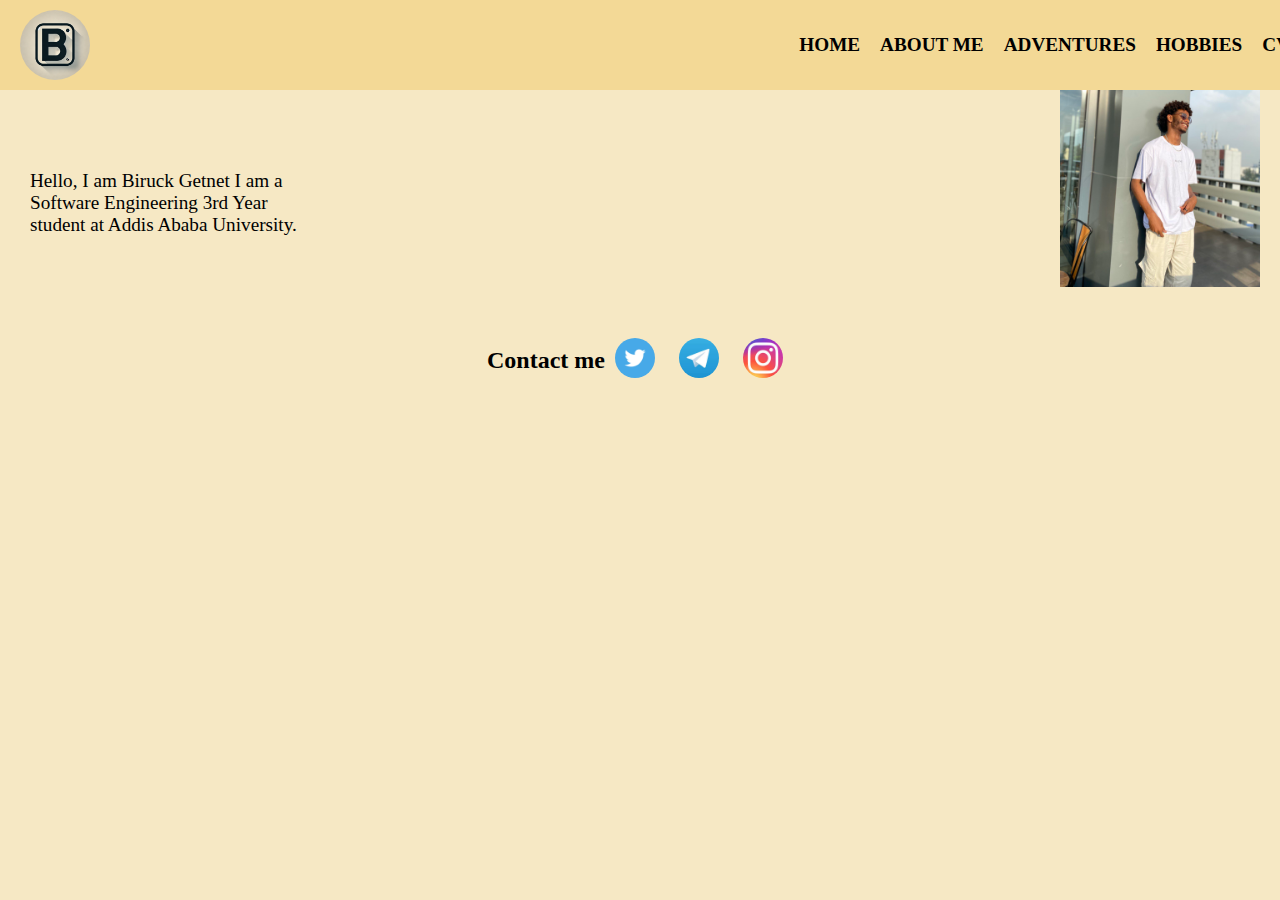
<file: index.html>
<!DOCTYPE html>
<html lang="en">
<head>
    <meta charset="UTF-8">
    <meta name="viewport" content="width=device-width, initial-scale=1.0">
    <title>Redirecting...</title>
    <meta http-equiv="refresh" content="0; url=./src/home.html">
</head>
<body>
   <p>If you are not redirected automatically,<a href="/src/home.html">Click Here</a></p> 
</body>
</html>
</file>
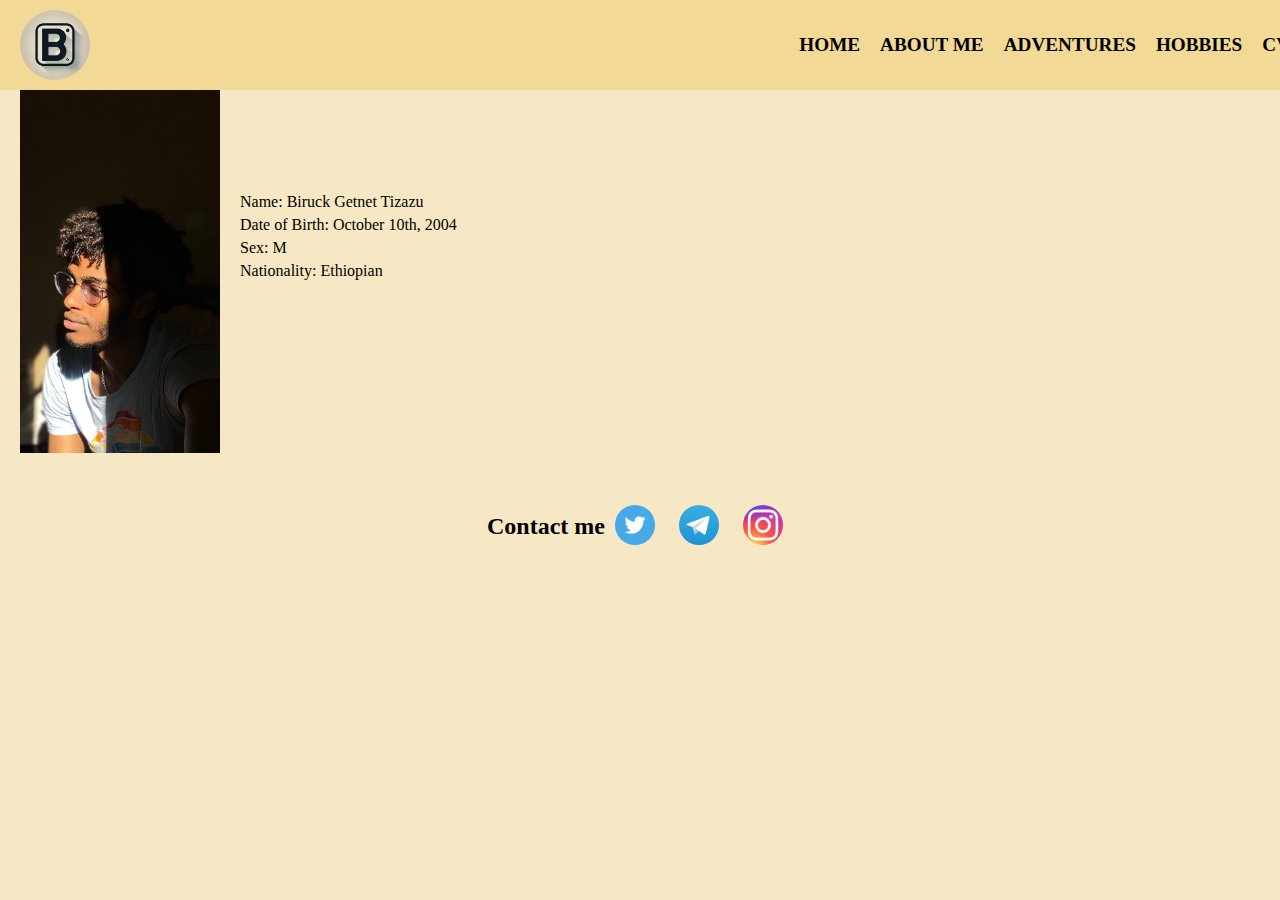
<file: src/about.html>
</html>
<!DOCTYPE html>
<html lang="en">
<head>
    <meta charset="UTF-8">
    <meta name="viewport" content="width=device-width, initial-scale=1.0">
    <title>Hobbies</title>
    <link rel="stylesheet" href="styles.css">
</head>
<body>

    <!-- Header -->
    <header>
        <img src="logo.jpg" alt="Logo" class="circular-logo">

        <b>   <nav>
            <ul>
              <li><a href="home.html">HOME</a></li>
                <li><a href="about.html">ABOUT ME</a></li>
                <li><a href="adventure.html">ADVENTURES</a></li>
                <li><a href="hobbies.html">HOBBIES</a></li>
                <li><a href="cv.html">CV</a></li>
            </ul>
        </nav>  </b>
    </header>
    <div class="about-container">
        <!-- Profile image -->
        <img src="kb2.jpg" alt="Profile Picture" class="about-image">
        
        <!-- Information section -->
        <div class="about-text">
            <p><span>Name:</span> Biruck Getnet Tizazu</p>
            <p><span>Date of Birth:</span> October 10th, 2004</p>
            <p><span>Sex:</span> M</p>
            <p><span>Nationality:</span> Ethiopian</p>
        </div>
    </div> 

   <!-- Footer -->
   <footer>
    <div class="footer-content">
        <h2>Contact me</h2>
        <div class="social-links">
            <a href="https://twitter.com" target="_blank"><img src="twit.png" alt="Twitter"></a>
            <a href="https://telegram.org" target="_blank"><img src="tg.jpg" alt="Telegram"></a>
            <a href="https://instagram.com" target="_blank"><img src="ig.jpg" alt="Instagram"></a>
        </div>
    </div>
</footer>

</body>
</html>
</file>
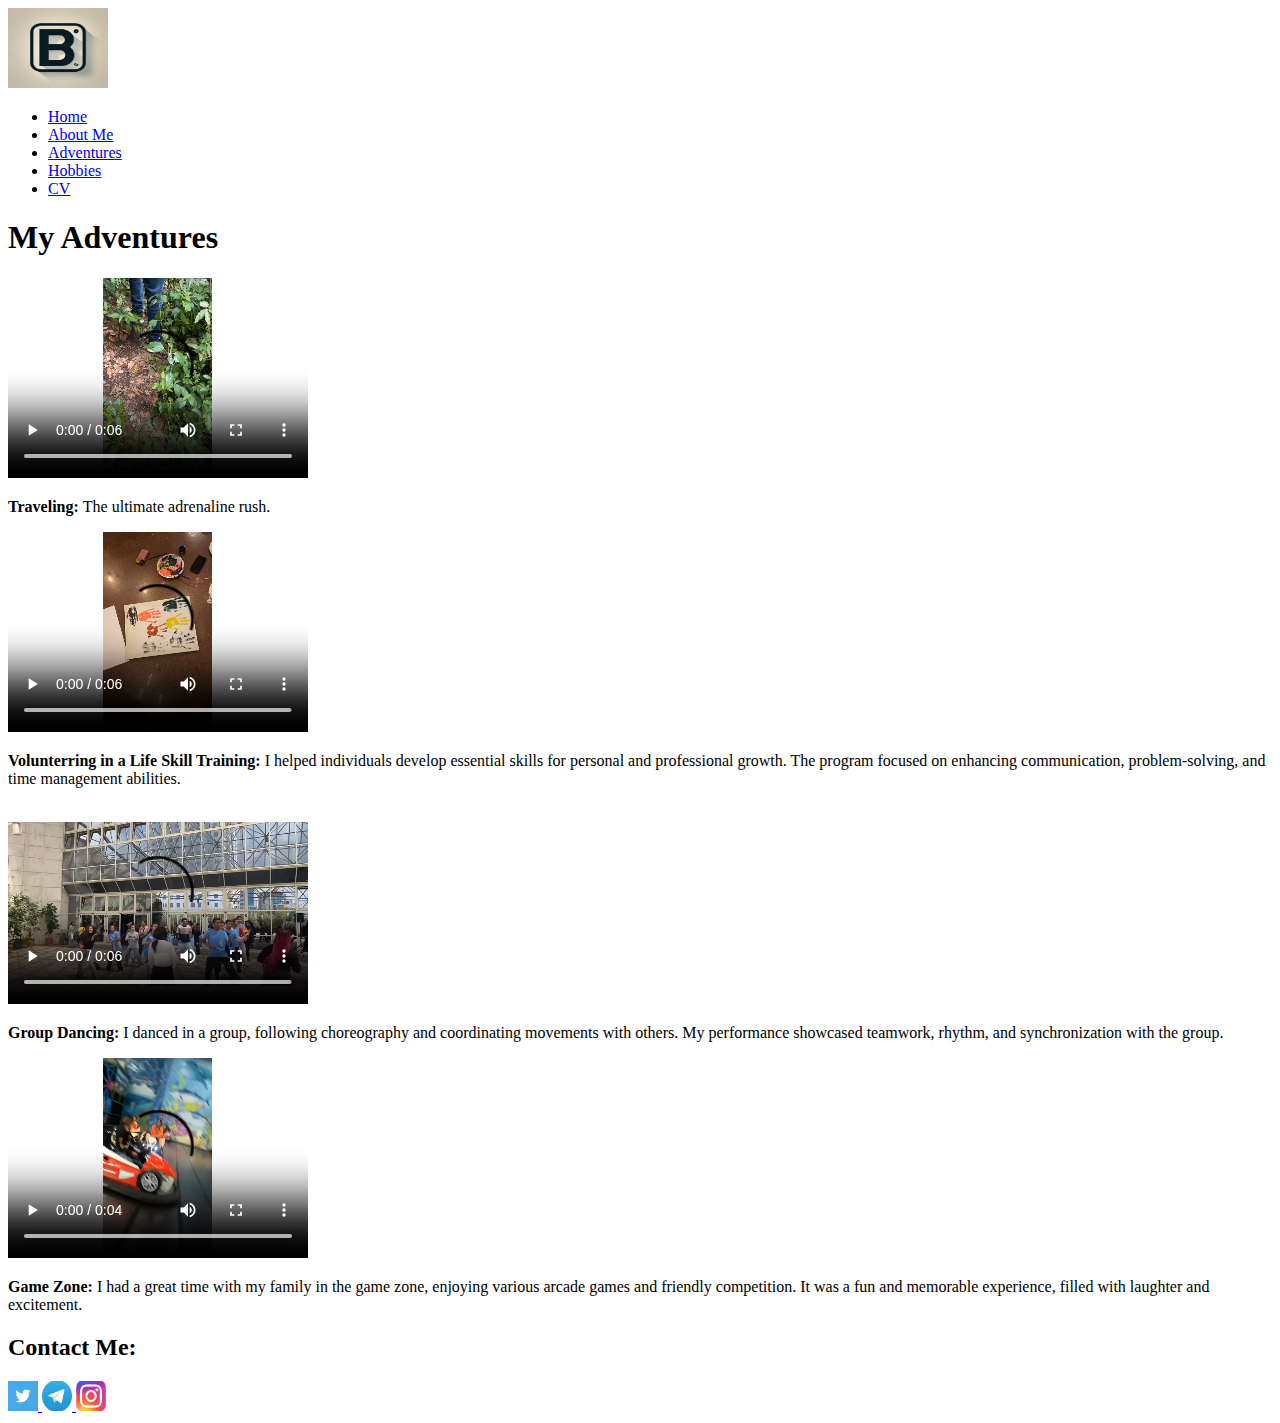
<file: src/adventure.html>
<!DOCTYPE html>
<html lang="en">
<head>
    <meta charset="UTF-8">
    <meta name="viewport" content="width=device-width, initial-scale=1.0">
    <title>My Adventures</title>
</head>
<body>

    <!-- Header -->
    <header>
        <img src="logo.jpg" alt="Logo" width="100" height="80"> <!-- Logo size defined -->
        <nav>
            <ul>
                <li><a href="home.html">Home</a></li>
                <li><a href="about.html">About Me</a></li>
                <li><a href="adventure.html">Adventures</a></li>
                <li><a href="hobbies.html">Hobbies</a></li>
                <li><a href="cv.html">CV</a></li>
            </ul>
        </nav>
    </header>
    <h1>My Adventures</h1>
    <main>
        <div>
            <video controls width="300" height="200">
                <source src="IMG_0164.MP4" type="video/mp4">
            </video>
            <p><b>Traveling: </b>The ultimate adrenaline rush.</p>
        </div>
        <div>
            <video controls width="300" height="200">
                <source src="IMG_0165.MP4" type="video/mp4">
            </video>
            <p><b>Volunterring in a Life Skill Training: </b>I helped individuals develop essential 
                skills for personal and professional growth. The program focused on enhancing communication,
                 problem-solving, and time management abilities.</p>
        </div>
        <div>
            <video controls width="300" height="200">
                <source src="IMG_0167.MP4" type="video/mp4">
            </video>
            <p><b>Group Dancing: </b>I danced in a group, following choreography and coordinating movements 
                with others. My performance showcased teamwork, rhythm, and synchronization with the group.</p>
        </div>
        <div>
            <video controls width="300" height="200">
                <source src="IMG_0168.MP4" type="video/mp4">
            </video>
            <p><b>Game Zone: </b>I had a great time with my family in the game zone, enjoying various arcade games and
                 friendly competition. It was a fun and memorable experience, filled with laughter and excitement.</p>
        </div>
    </main>

    <!-- Footer -->
    <footer>
        <h2>Contact Me:</h2>
        <div>
            <a href="https://twitter.com/" target="_blank">
                <img src="twit.png" alt="Twitter" width="30" height="30">
            </a>
            <a href="https://telegram.org/" target="_blank">
                <img src="tg.jpg" alt="Telegram" width="30" height="30">
            </a>
            <a href="https://instagram.com/" target="_blank">
                <img src="ig.jpg" alt="Instagram" width="30" height="30">
            </a>
        </div>
    </footer>

</body>
</html>
</file>
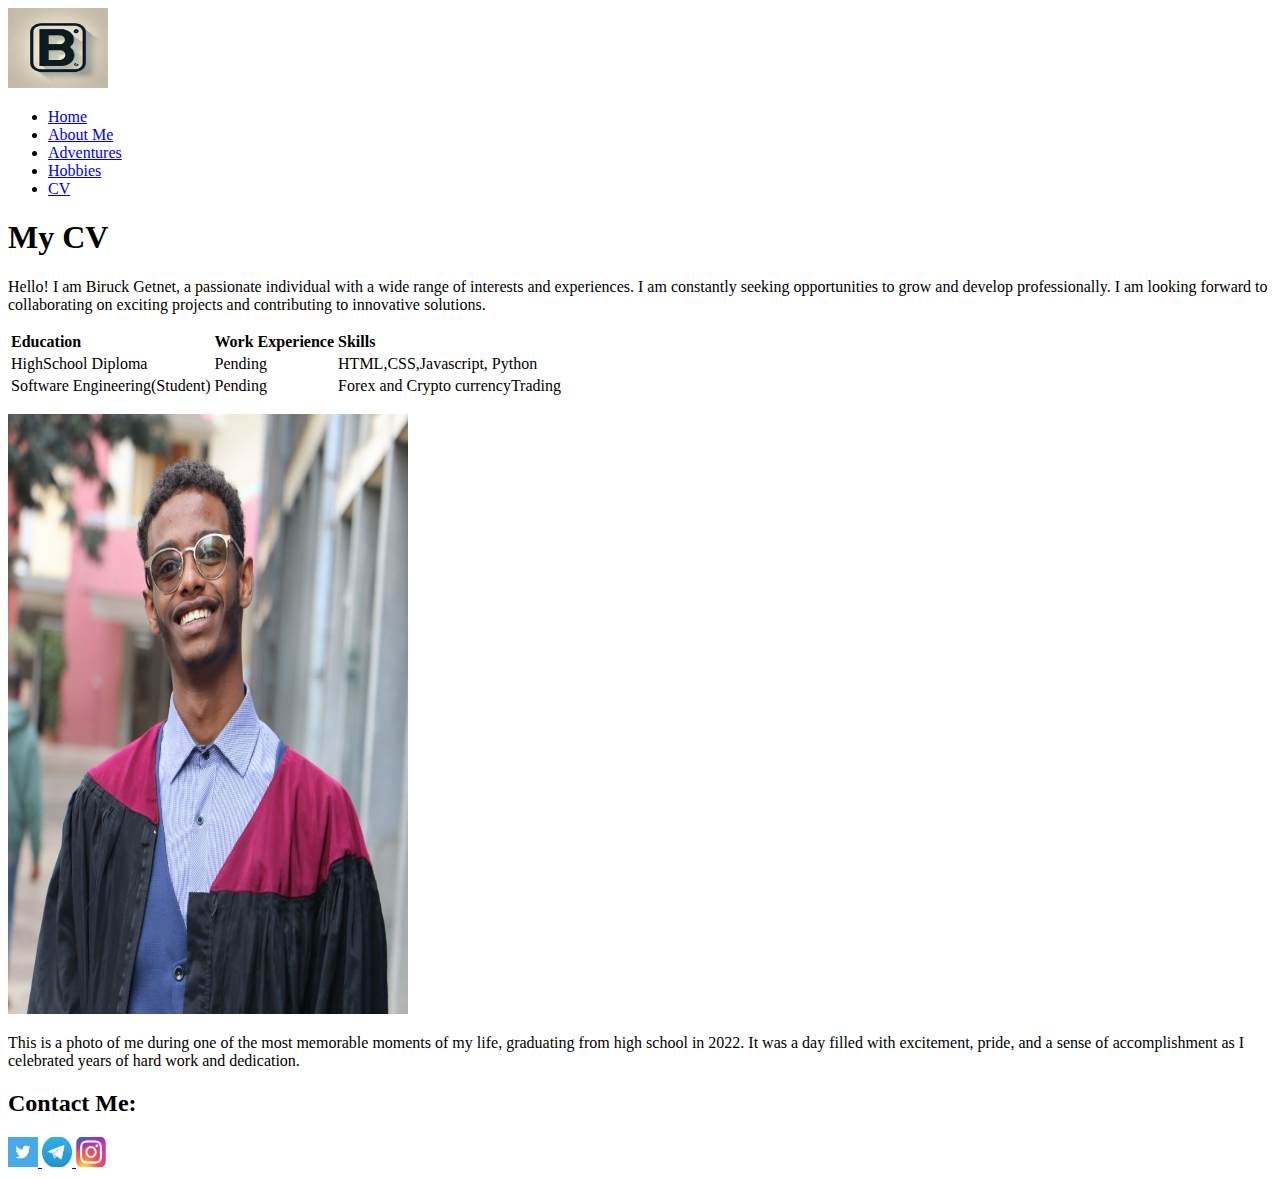
<file: src/cv.html>
<!DOCTYPE html>
<html lang="en">
<head>
    <meta charset="UTF-8">
    <meta name="viewport" content="width=device-width, initial-scale=1.0">
    <title>My CV</title>
</head>
<body>

    <!-- Header -->
    <header>
        <img src="logo.jpg" alt="Logo" width="100" height="80"> <!-- Logo size defined -->
        <nav>
            <ul>
                <li><a href="home.html">Home</a></li>
                <li><a href="about.html">About Me</a></li>
                <li><a href="adventure.html">Adventures</a></li>
                <li><a href="hobbies.html">Hobbies</a></li>
                <li><a href="cv.html">CV</a></li>
            </ul>
        </nav>
    </header>

    <!-- Main Content -->
    <h1>My CV</h1>

    <!-- About Me Section -->
    <div>
        <p>Hello! I am Biruck Getnet, a passionate individual with a wide range of interests and experiences. 
            I am constantly seeking opportunities to grow and develop professionally. 
            I am looking forward to collaborating on exciting projects and contributing to innovative solutions.</p>
        </div>

    <!-- Table Section -->
    <div>
        <table>
            <tr>
                <td><strong>Education</strong></td>
                <td><strong>Work Experience</strong></td>
                <td><strong>Skills</strong></td>
            </tr>
            <tr>
                <td>HighSchool Diploma</td>
                <td>Pending</td>
                <td>HTML,CSS,Javascript, Python</td>
            </tr>
            <tr>
                <td>Software Engineering(Student)</td>
                <td>Pending</td>
                <td>Forex and Crypto currencyTrading</td>
            </tr>
        </table>
        <p></p>
    </div>

    <!-- Picture Section -->
    <div>
        <img src="kb3.jpg" alt="Profile Picture" width="400" height="600">
        <p> This is a photo of me during one of the most memorable moments of my life, graduating 
            from high school in 2022. It was a day filled with excitement, pride, and a sense of 
            accomplishment as I celebrated years of hard work and dedication.</p>
        </div>

    <!-- Footer -->
    <footer>
        <h2>Contact Me:</h2>
        <div>
            <a href="https://twitter.com/" target="_blank">
                <img src="twit.png" alt="Twitter" width="30" height="30">
            </a>
            <a href="https://telegram.org/" target="_blank">
                <img src="tg.jpg" alt="Telegram" width="30" height="30">
            </a>
            <a href="https://instagram.com/" target="_blank">
                <img src="ig.jpg" alt="Instagram" width="30" height="30">
            </a>
        </div>
    </footer>

</body>
</html>
</file>
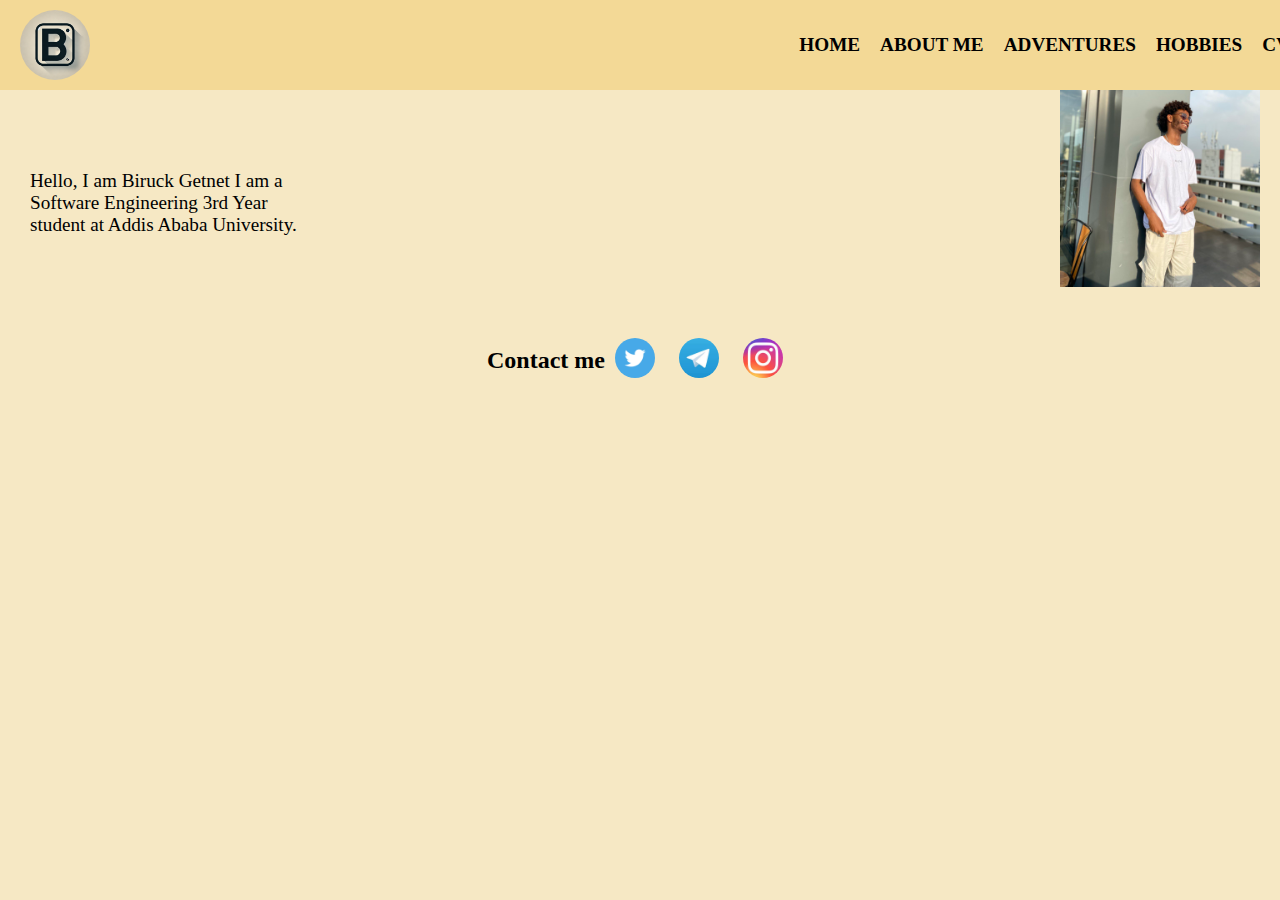
<file: src/home.html>
</html>
<!DOCTYPE html>
<html lang="en">
<head>
    <meta charset="UTF-8">
    <meta name="viewport" content="width=device-width, initial-scale=1.0">
    <title>Hobbies</title>
    <link rel="stylesheet" href="styles.css">
</head>
<body class="wrapper-x">

    <!-- Header -->
    <header>
        <img src="logo.jpg" alt="Logo" class="circular-logo">

        <b>   <nav>
            <ul>
              <li><a href="home.html">HOME</a></li>
                <li><a href="about.html">ABOUT ME</a></li>
                <li><a href="adventure.html">ADVENTURES</a></li>
                <li><a href="hobbies.html">HOBBIES</a></li>
                <li><a href="cv.html">CV</a></li>
            </ul>
        </nav>  </b>
    </header>
    <!-- Main Content -->
    <div class="home-container">
        <!-- Text section -->
        <div class="home-text">
            <p> Hello, I am Biruck Getnet
           I am a <br> Software Engineering 3rd Year <br>student at Addis Ababa University.</p>
        </div>

        <!-- Image section -->
        <img src="kb.jpg" alt="Profile Picture" class="home-image">
    </div>

  <!-- Footer -->
  <footer>
    <div class="footer-content">
        <h2>Contact me</h2>
        <div class="social-links">
            <a href="https://twitter.com" target="_blank"><img src="twit.png" alt="Twitter"></a>
            <a href="https://telegram.org" target="_blank"><img src="tg.jpg" alt="Telegram"></a>
            <a href="https://instagram.com" target="_blank"><img src="ig.jpg" alt="Instagram"></a>
        </div>
    </div>
 </footer>

</body>
</html>
</file>
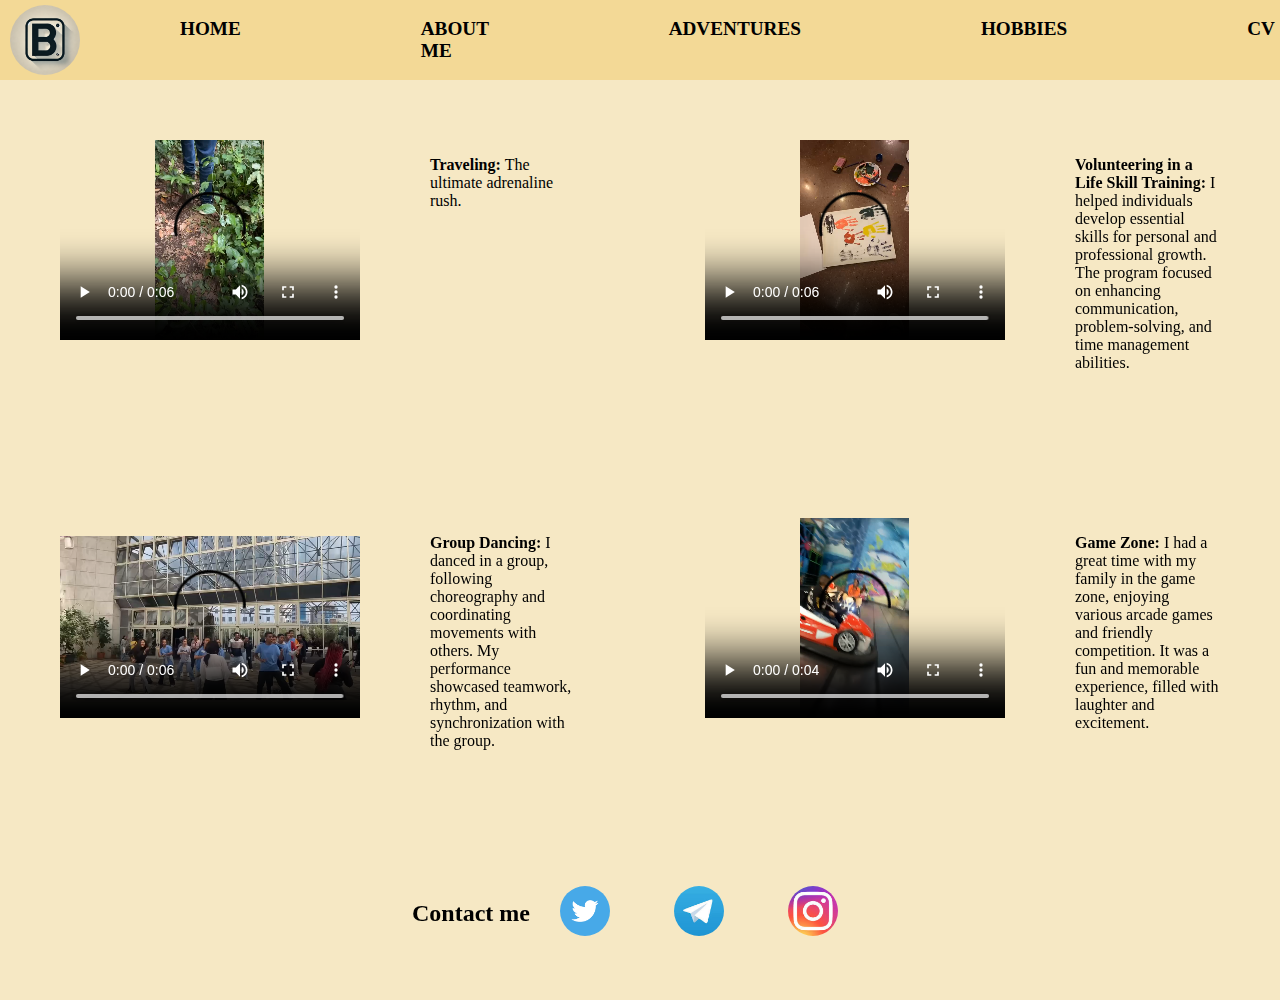
<file: src/phonesize/adventure.html>
</html>
<!DOCTYPE html>
<html lang="en">
<head>
    <meta charset="UTF-8">
    <meta name="viewport" content="width=device-width, initial-scale=1.0">
    <title>Hobbies</title>
    <link rel="stylesheet" href="styles.css">
</head>
<body>

    <!-- Header -->
    <header>
        <img src="logo.jpg" alt="Logo" class="circular-logo">

        <b>   <nav>
            <ul>
              <li><a href="home.html">HOME</a></li>
                <li><a href="about.html">ABOUT ME</a></li>
                <li><a href="adventure.html">ADVENTURES</a></li>
                <li><a href="hobbies.html">HOBBIES</a></li>
                <li><a href="cv.html">CV</a></li>
            </ul>
        </nav>  </b>
    </header>
    
<main >
    <div class="hobbies-grid">
        <div class="hobbies-grid">
            <video controls width="300" height="200">
                <source src="IMG_0164.MP4" type="video/mp4">
            </video>
            <div class="video-description">
                <p><b>Traveling: </b>The ultimate adrenaline rush.</p>
            </div>
        </div>
        <div class="hobbies-grid">
            <video controls width="300" height="200">
                <source src="IMG_0165.MP4" type="video/mp4">
            </video>
            <div class="video-description">
                <p><b>Volunteering in a Life Skill Training: </b>I helped individuals develop essential skills for personal and professional growth. The program focused on enhancing communication, problem-solving, and time management abilities.</p>
            </div>
        </div>
        <div class="hobbies-grid">
            <video controls width="300" height="200">
                <source src="IMG_0167.MP4" type="video/mp4">
            </video>
            <div class="video-description">
                <p><b>Group Dancing: </b>I danced in a group, following choreography and coordinating movements with others. My performance showcased teamwork, rhythm, and synchronization with the group.</p>
            </div>
        </div>
        <div class="hobbies-grid">
            <video controls width="300" height="200">
                <source src="IMG_0168.MP4" type="video/mp4">
            </video>
            <div class="video-description">
                <p><b>Game Zone: </b>I had a great time with my family in the game zone, enjoying various arcade games and friendly competition. It was a fun and memorable experience, filled with laughter and excitement.</p>
            </div>
        </div>
    </div>    

    

  <!-- Footer -->
  <footer>
    <div class="footer-content">
        <h2>Contact me</h2>
        <div class="social-links">
            <a href="https://twitter.com" target="_blank"><img src="twit.png" alt="Twitter"></a>
            <a href="https://telegram.org" target="_blank"><img src="tg.jpg" alt="Telegram"></a>
            <a href="https://instagram.com" target="_blank"><img src="ig.jpg" alt="Instagram"></a>
        </div>
    </div>
</footer>

</body>
</html>
</file>
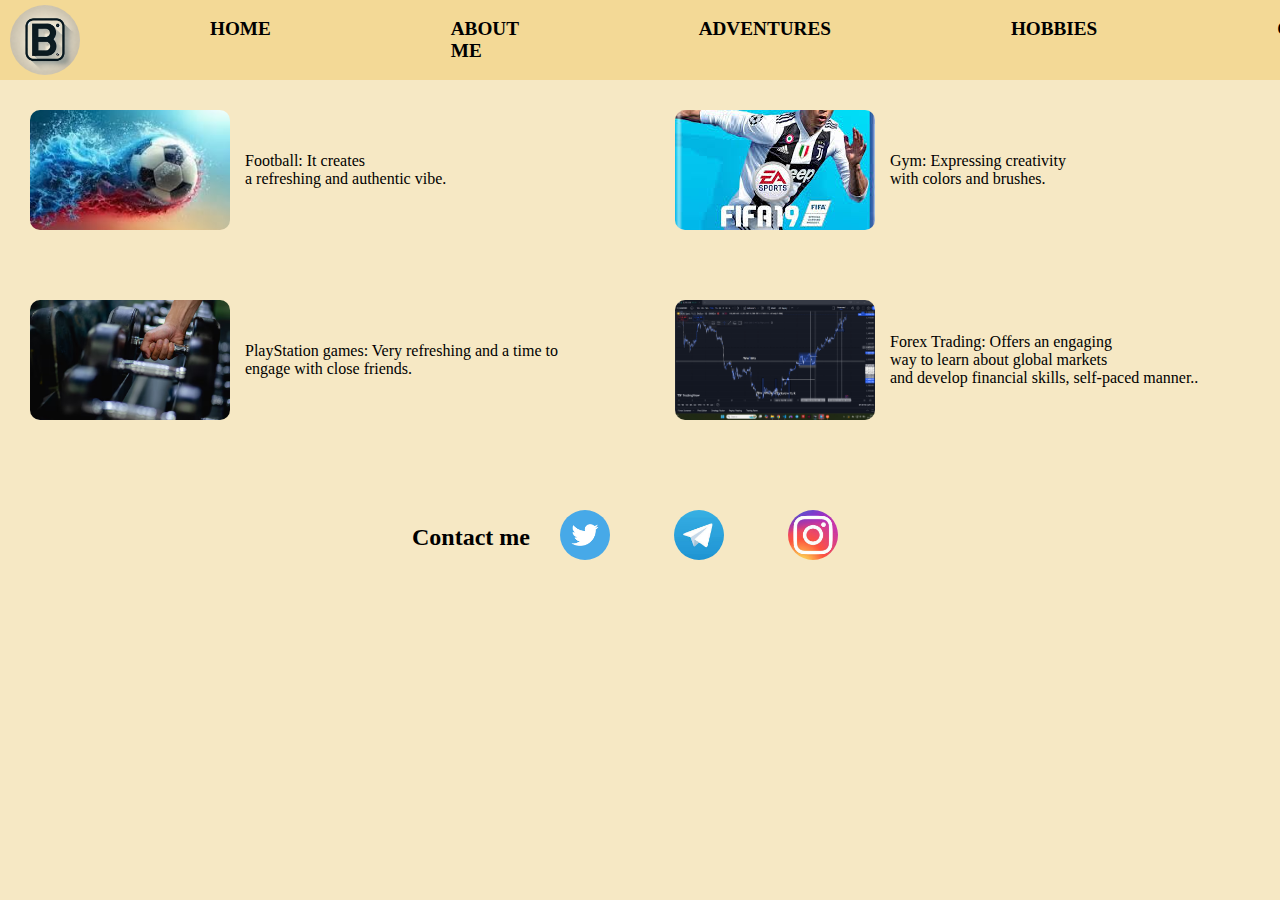
<file: src/phonesize/hobbies.html>
<!DOCTYPE html>
<html lang="en">
<head>
    <meta charset="UTF-8">
    <meta name="viewport" content="width=device-width, initial-scale=1.0">
    <title>Hobbies</title>
    <link rel="stylesheet" href="styles.css">
</head>
<body>

    <!-- Header -->
    <header>
        <img src="logo.jpg" alt="Logo" class="circular-logo">

       <b>    <nav>
            <ul>
              <li><a href="home.html">HOME</a></li>
                <li><a href="about.html">ABOUT ME</a></li>
                <li><a href="adventure.html">ADVENTURES</a></li>
                <li><a href="hobbies.html">HOBBIES</a></li>
                <li><a href="cv.html">CV</a></li>
            </ul>
        </nav>  </b>
    </header>

    <!-- Main Content -->
    <main>
        <div class="hobbies-grid">
            <div class="hobby-item">
                <img src="hob1.jpg" alt="Football">
                <p>Football: It creates <br>a refreshing and authentic vibe.</p>
            </div>
            <div class="hobby-item">
                <img src="hob2.jpg" alt="Gym">
                <p>Gym: Expressing creativity <br> with colors and brushes.</p>
            </div>
            <div class="hobby-item">
                <img src="hob3.png" alt="PlayStation">
                <p>PlayStation games: Very refreshing and a time to <br> engage with close friends.</p>
            </div>
            <div class="hobby-item">
                <img src="hob4.png" alt="Forex Trading">
                <p>Forex Trading: Offers an engaging <br>way to learn about global markets <br> and develop financial skills, self-paced manner..</p>
            </div>
        </div>
    </main>












    <!-- Footer -->
    <footer>
        <div class="footer-content">
            <h2>Contact me</h2>
            <div class="social-links">
                <a href="https://twitter.com" target="_blank"><img src="twit.png" alt="Twitter"></a>
                <a href="https://telegram.org" target="_blank"><img src="tg.jpg" alt="Telegram"></a>
                <a href="https://instagram.com" target="_blank"><img src="ig.jpg" alt="Instagram"></a>
            </div>
        </div>
    </footer>

</body>
</html>
</file>
<file: src/styles.css>
/* General Styles */
body {
    margin: 0;
    padding: 0;
    background-color: #F6E8C4;
}
.circular-logo {
    width: 70px;
    height: 70px;
    border-radius: 50%;
    object-fit: cover;
}

/* Header */
header {
    display: flex;
    justify-content: space-between;
    align-items: center;
    padding: 10px 20px;
    background-color: #F3D996;
    flex-wrap: wrap; /* Allow items to wrap if needed */
    position: fixed;
    z-index: 1000;
    width: 100%;
    top: 0;

}

header img {
    height: 50px;
    margin-right: 20px;
}


nav ul {
    list-style: none;
    display: flex;
    margin: 0;
    padding: 0;
    flex-wrap: nowrap; /* Prevent items from stacking vertically */
}

nav ul li {
    margin: 0 10px;
    
}

nav ul li a {
    text-decoration: none;
    color: black;
    font-size: 1.2em;
}

/* Main Content */
.content-wrapper {
    display: grid;
}
.content-wrapper p{
    text-align: center;
}

.about {
    flex: 1;
    padding-right: 20px;
    font-size: 20px;
}

.profile {
    flex: 1;
    display: flex;
    justify-content: center;
    align-items: center;
}

.profile img {
    width: 300px;
    height: 300px;
    border-radius: 50%;
}

/* CV Section */
.cv table {
    width: 100%;
    margin: 20px 0;
    border-collapse: collapse;
    background-color: #E0E0E0;
}

.cv table th, .cv table td {
    border: 1px solid #050000;
    padding: 10px;
    text-align: left;
}

/* Footer */
footer {
    display: flex;
    flex-wrap: wrap;
    justify-content: center;
    align-items: center;
    padding: 20px;
    background-color: #F6E8C4;
}

.footer-content {
    display: flex;
    flex-wrap: wrap;
    align-items: center;
    text-align: center;
}

.footer-content p {
    margin-right: 20px;
}

.social-links a img {
    width: 40px;
    height: 40px;
    margin: 0 10px;
    border-radius: 50%;
    object-fit: cover;
}

/* Hobbies Grid */
.hobbies-grid {
    display: grid;
    grid-template-columns: repeat(auto-fit, minmax(200px, 1fr)); /* Dynamic grid for small devices */
    gap: 20px;
    padding: 20px;
}

.hobby-item {
    display: flex;
    align-items: center;
    gap: 10px;
    margin-top: 70px;
}

.hobby-item img {
    width: 100px;
    height: 100px;
    border-radius: 10px;
    object-fit: cover;
}

/* About Section */
.about-container {
    display: flex;
    flex-wrap: wrap; /* Wrap content for small screens */
    align-items: center;
    padding: 20px;
}

.about-image {
    width: 200px;
    height: auto;
    margin-right: 20px;
    object-fit: cover;
}

.about-text {
    flex: 1;
    
}

.about-text p {
    margin: 5px 0;
    font-size: 1em;
}

.home-container {
    display: flex;
    flex-wrap: wrap;
    justify-content: space-between;
    align-items: center;
    padding: 20px;
}

.home-text {
    margin-top: 100px;
    flex: 1;
    padding: 10px;
    font-size: 1.2em;
}

.home-image {
    flex: 1;
    max-width: 200px;
    height: auto;
    object-fit: cover;
}

/* Wrapper */
.wrapper-x {
    width: 100%;
}

.about{
    margin-top: 100px;
}

/* Media Queries */
@media (max-width: 800px) {
    header {
        justify-content: center; /* Center items horizontally */
        flex-wrap: nowrap; /* Ensure items stay side by side */
    }

    nav ul {
        justify-content: center; /* Center navigation items */
    }

    nav ul li {
        margin: 0 5px; /* Reduce margin for smaller screens */
    }
    .content-wrapper {
        flex-direction: column;
        text-align: center;
    }

    .profile img {
        width: 200px;
        height: 200px;
    }

    .cv table {
        width: 100%;
        font-size: 0.9em;
    }

    footer {
        flex-direction: column;
        text-align: center;
    }

    .home-container {
        flex-direction: column;
    }

    .home-text {
        font-size: 1em;
    }

    .home-image {
        max-width: 150px;
    }
}

@media (max-width: 500px) {
    nav ul li {
        margin: 0 3px; /* Further reduce margin for smaller devices */
    }

    nav ul li a {
        font-size: 0.9em; /* Adjust font size for better readability */
    }

    .hobbies-grid {
        grid-template-columns: 1fr; /* Single column on small devices */
    }

    .hobby-item img {
        width: 80px;
        height: 80px;
    }

    .footer-content p {
        font-size: 0.8em;
    }
}
</file>
<file: src/phonesize/styles.css>
/* styles.css */

/* General Styles */
body {
    margin: 0;
    padding: 0;
    background-color: #F6E8C4;
}
.circular-logo {
    width: 70px; 
    height: 70px; 
    border-radius: 50%; 
    object-fit: cover; 
    
}

/* Header */
header {
    display: flex;
    justify-content: space-between;
    align-items: center;
    padding: 5px 10px;
    width: 100%;
    background-color: #F3D996;
}

header img {
    height: 50px;
}


nav ul {
    list-style: none;
    display: flex;
    margin: 0;
    padding: 10;
}

nav ul li {
    margin: 0 90px;
}

nav ul li a {
    text-decoration: none;
    color: black;
    font-size: 1.2em;
}

/* Main Content */
.content-wrapper {
    display: grid;
    grid-template-columns: auto 1fr;
    gap: 20px;
    flex-wrap: wrap; /* Adjust for small screens */
    justify-content: space-between;
    align-items: center;
}

.about {
    flex: 1;
    padding-right: 20px;
    font-size: 20px;
}

.profile {
    flex: 1;
    display: flex;
    justify-content: center;
    align-items: center;
}

.profile img {
    width: 300px;
    height: 300px;
    border-radius: 50%;
    
}

.cv table {
    width: 60%;
    margin: 20px ;
    border-collapse: collapse;
    background-color: #E0E0E0;
}

.cv table th, .cv table td {
    border: 1px solid #050000;
    padding: 10px;
    text-align: left;
}

/* Footer */
footer {
    display: flex;
    justify-content: center; 
    align-items: center; 
    padding: 40px 40px;
    background-color: #F6E8C4;
}

.footer-content {
    display: flex;
    align-items: center; 
    text-align: center; 
}

.footer-content p {
    margin-right: 20px;
}

.social-links a img {
    width: 50px;
    height: 50px;
    margin: 0 10px;
    border-radius: 50%; 
    object-fit: cover; 
    padding: 20px;
}


/* HOBBIES */
/* Main Content */
/* Hobbies Grid */
.hobbies-grid {
    display: grid;
    grid-template-columns: repeat(2, 1fr); /* Two items per row */
    gap: 70px; /* Spacing between items */
    padding: 30px;
    justify-content: right;
    align-items: start;
}

.hobby-item {
    display: flex;
    align-items: center;
    gap: 15px; /* Space between image and text */
    text-align: left;
}

.hobby-item img {
    width: 200px;
    height: 120px;
    border-radius: 10px;
    object-fit: cover;
}

.hobby-item p {
    font-size: 1em;
    margin: 0;
}


.about-container {
    display: flex;
    align-items: center;
    padding: 100px;
    width: 100%;
    max-width: 1000px;
}

/* Style for the image */
.about-image {
    width: 200px;
    height: 250px;
    margin-right: 200px;
    object-fit: cover; /* Ensure the image fits inside the circle */
}

/* Style for the text container */
.about-text {
    display: flex;
    flex-direction: column;

}

.about-text p {
    margin: 5px 0;
    font-size: 30px;
}

.about-text span {
    font-weight: bold;
}

.home-container {
    display: flex;
    justify-content: space-between;
    align-items: center;
    width: 80%;
    max-width: 1200px;
    padding: 40px;
    border-radius: 10px;
}

/* Text Section */
.home-text {
    flex: 1;
    padding: 20px;
    font-size: 50px;
}
/* Image Section */
.home-image {
    flex: 1;
    max-width: 250px;
    height: auto;
    object-fit: cover;
}

/* Media Query for mobile */
@media (max-width: 768px) {
    .home-container {
        flex-direction: column;
        text-align: center;
    }

    .home-text {
        margin-bottom: 20px;
    }

    .home-image {
        max-width: 80%;
        margin-top: 20px;
    }
}
</file>
